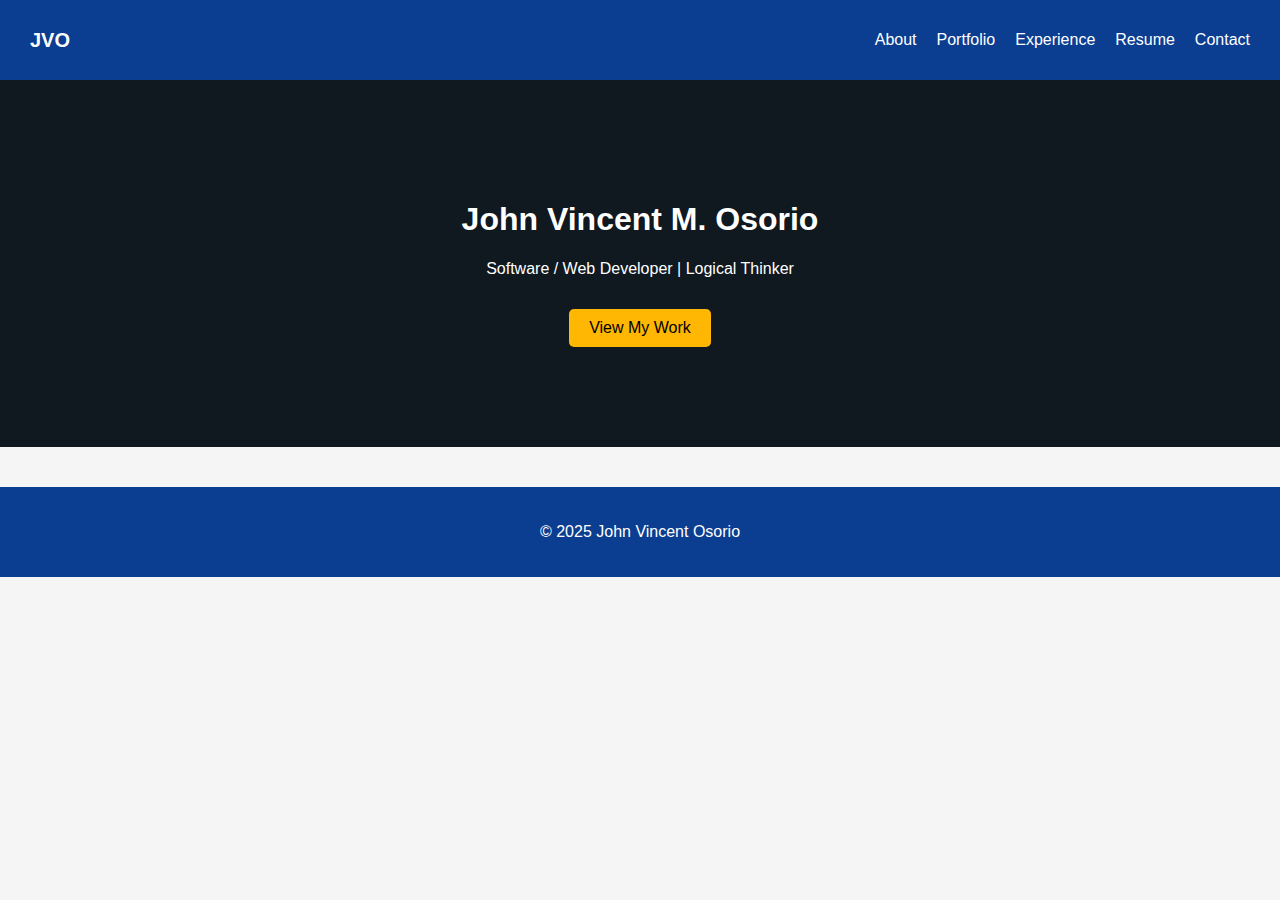
<file: index.html>
<!DOCTYPE html>
<html lang="en">
<head>
<meta charset="UTF-8">
<meta name="viewport" content="width=device-width, initial-scale=1.0">
<title>John Vincent Osorio | Home</title>
<link rel="stylesheet" href="assets/css/style.css">
</head>
<body>
<header>
  <nav>
    <a href="index.html" class="logo">JVO</a>
    <ul>
      <li><a href="about.html">About</a></li>
      <li><a href="portfolio.html">Portfolio</a></li>
      <li><a href="experience.html">Experience</a></li>
      <li><a href="resume.html">Resume</a></li>
      <li><a href="contact.html">Contact</a></li>
    </ul>
  </nav>
</header>

<section class="hero">
  <h1>John Vincent M. Osorio</h1>
  <p>Software / Web Developer | Logical Thinker</p>
  <a href="portfolio.html" class="btn">View My Work</a>
</section>

<footer>
  <p>© 2025 John Vincent Osorio</p>
</footer>
</body>
</html>
</file>
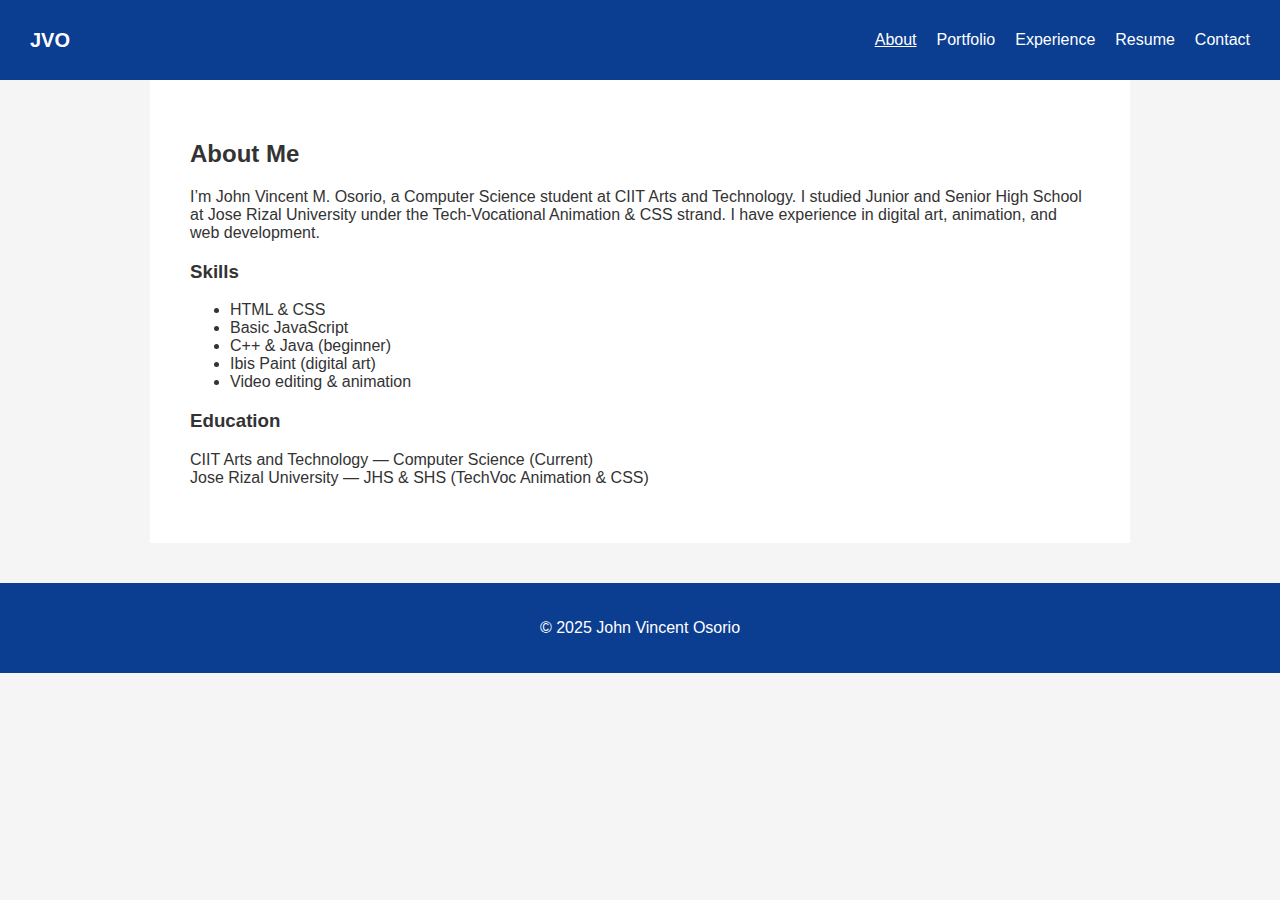
<file: about.html>
<!DOCTYPE html>
<html lang="en">
<head>
<meta charset="UTF-8">
<meta name="viewport" content="width=device-width, initial-scale=1.0">
<title>About Me</title>
<link rel="stylesheet" href="assets/css/style.css">
</head>
<body>
<header>
  <nav>
    <a href="index.html" class="logo">JVO</a>
    <ul>
      <li><a href="about.html" class="active">About</a></li>
      <li><a href="portfolio.html">Portfolio</a></li>
      <li><a href="experience.html">Experience</a></li>
      <li><a href="resume.html">Resume</a></li>
      <li><a href="contact.html">Contact</a></li>
    </ul>
  </nav>
</header>

<section class="content">
  <h2>About Me</h2>
  <p>I’m John Vincent M. Osorio, a Computer Science student at CIIT Arts and Technology. I studied Junior and Senior High School at Jose Rizal University under the Tech-Vocational Animation & CSS strand. I have experience in digital art, animation, and web development.</p>

  <h3>Skills</h3>
  <ul>
    <li>HTML & CSS</li>
    <li>Basic JavaScript</li>
    <li>C++ & Java (beginner)</li>
    <li>Ibis Paint (digital art)</li>
    <li>Video editing & animation</li>
  </ul>

  <h3>Education</h3>
  <p>CIIT Arts and Technology — Computer Science (Current)<br>
     Jose Rizal University — JHS & SHS (TechVoc Animation & CSS)</p>
</section>

<footer>
  <p>© 2025 John Vincent Osorio</p>
</footer>
</body>
</html>
</file>
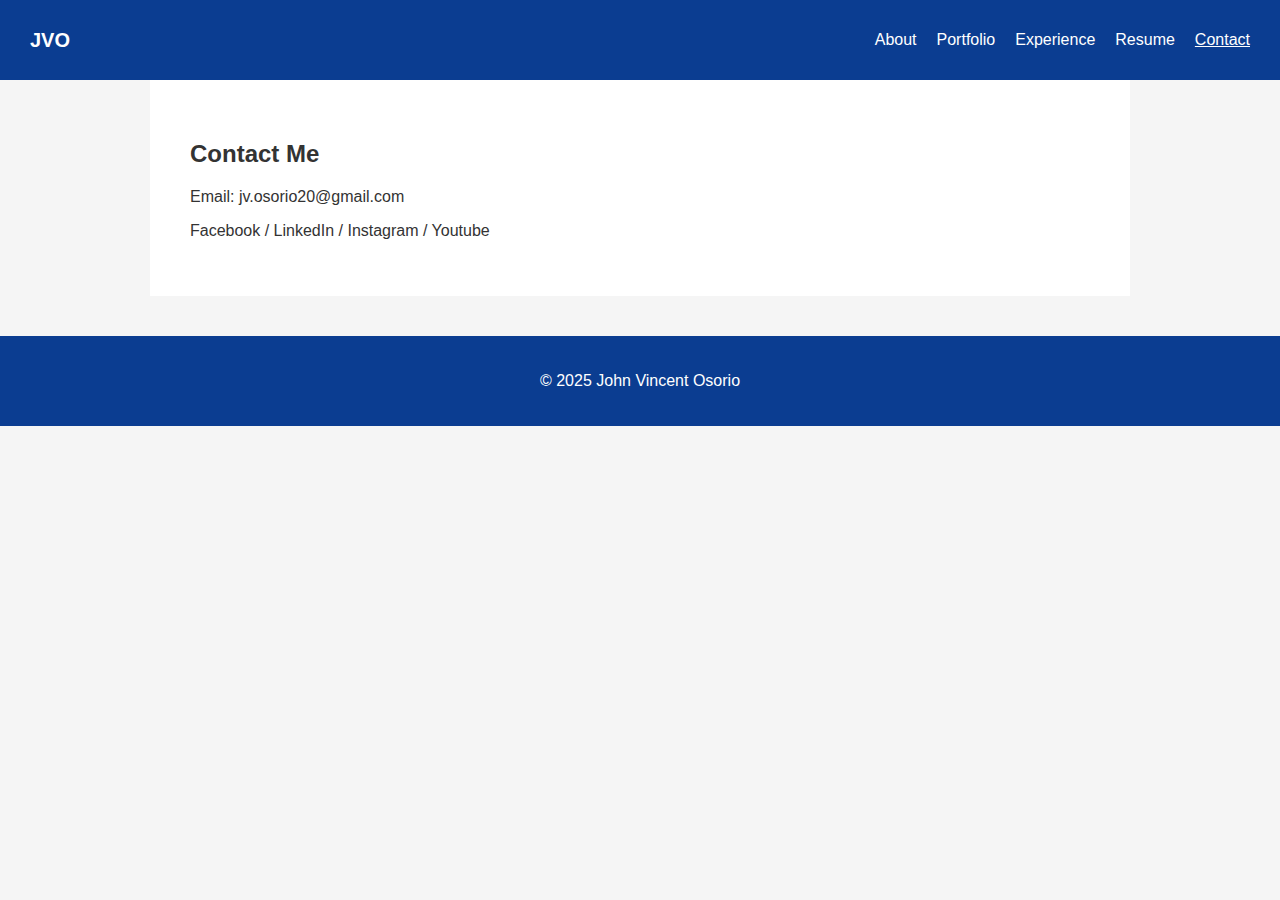
<file: contact.html>
<!DOCTYPE html>
<html lang="en">
<head>
<meta charset="UTF-8">
<meta name="viewport" content="width=device-width, initial-scale=1.0">
<title>Contact</title>
<link rel="stylesheet" href="assets/css/style.css">
</head>
<body>
<header>
  <nav>
    <a href="index.html" class="logo">JVO</a>
    <ul>
      <li><a href="about.html">About</a></li>
      <li><a href="portfolio.html">Portfolio</a></li>
      <li><a href="experience.html">Experience</a></li>
      <li><a href="resume.html">Resume</a></li>
      <li><a href="contact.html" class="active">Contact</a></li>
    </ul>
  </nav>
</header>

<section class="content">
  <h2>Contact Me</h2>
  <p>Email: jv.osorio20@gmail.com</p>
  <p>Facebook / LinkedIn / Instagram / Youtube</p>
</section>

<footer>
  <p>© 2025 John Vincent Osorio</p>
</footer>
</body>
</html>
</file>
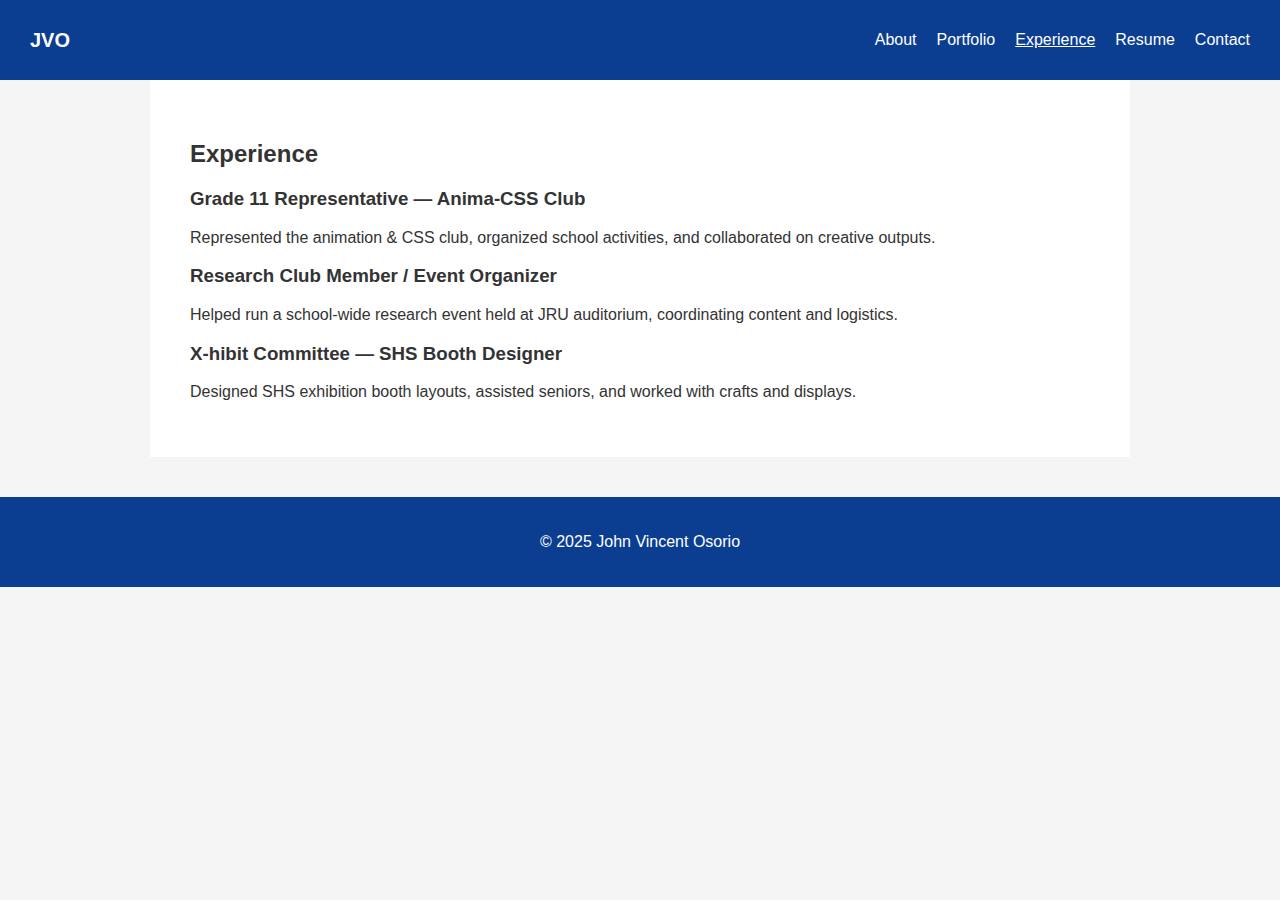
<file: experience.html>
<!DOCTYPE html>
<html lang="en">
<head>
<meta charset="UTF-8">
<meta name="viewport" content="width=device-width, initial-scale=1.0">
<title>Experience</title>
<link rel="stylesheet" href="assets/css/style.css">
</head>
<body>
<header>
  <nav>
    <a href="index.html" class="logo">JVO</a>
    <ul>
      <li><a href="about.html">About</a></li>
      <li><a href="portfolio.html">Portfolio</a></li>
      <li><a href="experience.html" class="active">Experience</a></li>
      <li><a href="resume.html">Resume</a></li>
      <li><a href="contact.html">Contact</a></li>
    </ul>
  </nav>
</header>

<section class="content">
  <h2>Experience</h2>

  <h3>Grade 11 Representative — Anima-CSS Club</h3>
  <p>Represented the animation & CSS club, organized school activities, and collaborated on creative outputs.</p>

  <h3>Research Club Member / Event Organizer</h3>
  <p>Helped run a school-wide research event held at JRU auditorium, coordinating content and logistics.</p>

  <h3>X-hibit Committee — SHS Booth Designer</h3>
  <p>Designed SHS exhibition booth layouts, assisted seniors, and worked with crafts and displays.</p>

</section>

<footer>
  <p>© 2025 John Vincent Osorio</p>
</footer>
</body>
</html>
</file>
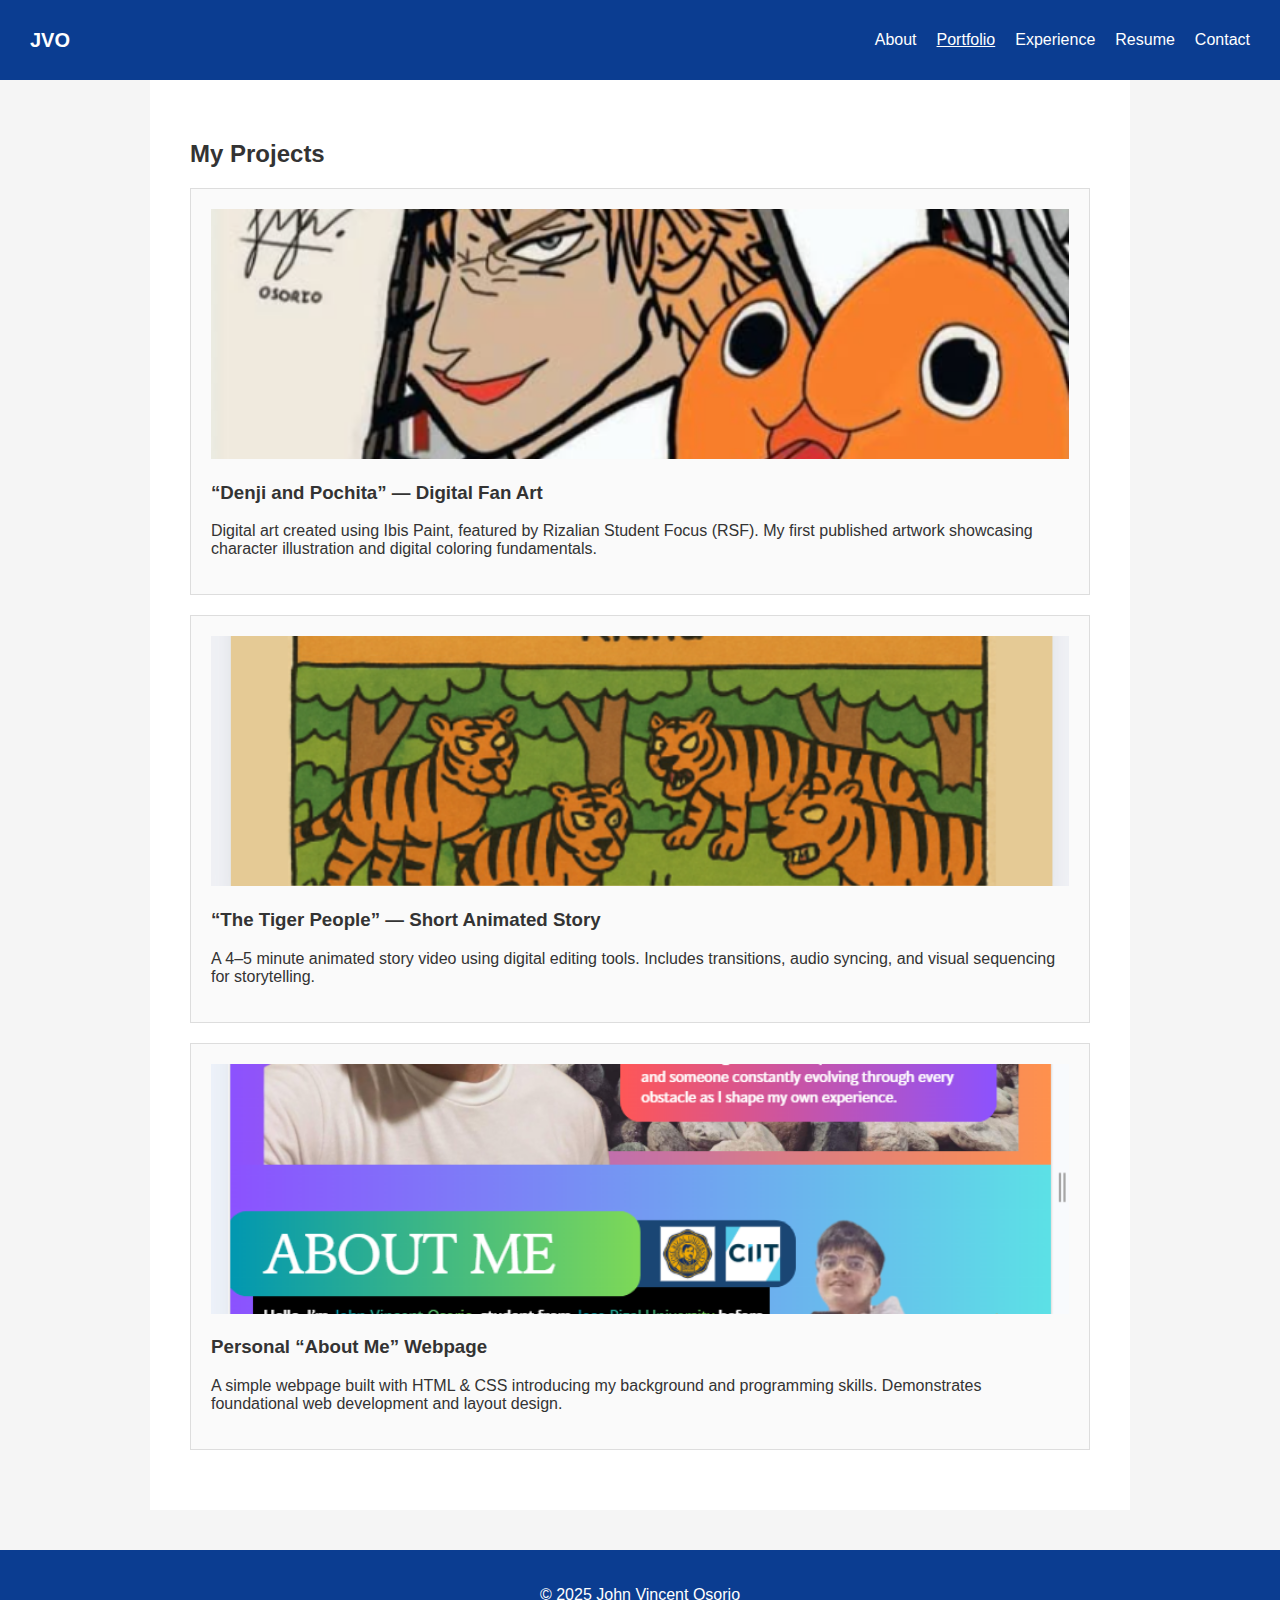
<file: portfolio.html>
<!DOCTYPE html>
<html lang="en">
<head>
<meta charset="UTF-8">
<meta name="viewport" content="width=device-width, initial-scale=1.0">
<title>Portfolio</title>
<link rel="stylesheet" href="assets/css/style.css">
</head>
<body>
<header>
  <nav>
    <a href="index.html" class="logo">JVO</a>
    <ul>
      <li><a href="about.html">About</a></li>
      <li><a href="portfolio.html" class="active">Portfolio</a></li>
      <li><a href="experience.html">Experience</a></li>
      <li><a href="resume.html">Resume</a></li>
      <li><a href="contact.html">Contact</a></li>
    </ul>
  </nav>
</header>

<section class="content">
  <h2>My Projects</h2>

  <div class="project-card">
    <img src="assets/images/project1.png" alt="Denji and Pochita Artwork">
    <h3>“Denji and Pochita” — Digital Fan Art</h3>
    <p>Digital art created using Ibis Paint, featured by Rizalian Student Focus (RSF). My first published artwork showcasing character illustration and digital coloring fundamentals.</p>
  </div>

  <div class="project-card">
    <img src="assets/images/project2.png" alt="Tiger People Animation">
    <h3>“The Tiger People” — Short Animated Story</h3>
    <p>A 4–5 minute animated story video using digital editing tools. Includes transitions, audio syncing, and visual sequencing for storytelling.</p>
  </div>

  <div class="project-card">
    <img src="assets/images/project3.png" alt="About Me Webpage">
    <h3>Personal “About Me” Webpage</h3>
    <p>A simple webpage built with HTML & CSS introducing my background and programming skills. Demonstrates foundational web development and layout design.</p>
  </div>

</section>

<footer>
  <p>© 2025 John Vincent Osorio</p>
</footer>
</body>
</html>
</file>
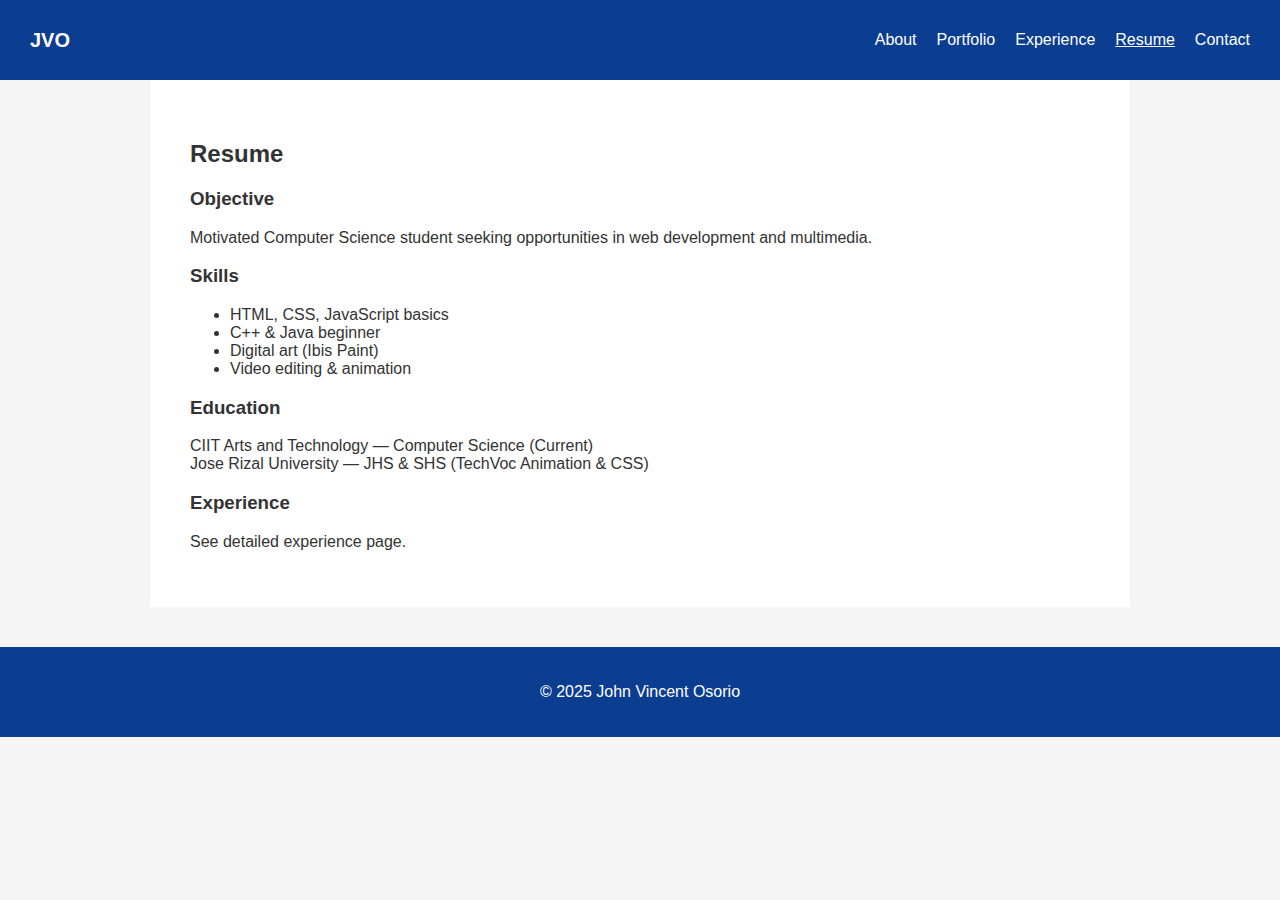
<file: resume.html>
<!DOCTYPE html>
<html lang="en">
<head>
<meta charset="UTF-8">
<meta name="viewport" content="width=device-width, initial-scale=1.0">
<title>Resume</title>
<link rel="stylesheet" href="assets/css/style.css">
</head>
<body>
<header>
  <nav>
    <a href="index.html" class="logo">JVO</a>
    <ul>
      <li><a href="about.html">About</a></li>
      <li><a href="portfolio.html">Portfolio</a></li>
      <li><a href="experience.html">Experience</a></li>
      <li><a href="resume.html" class="active">Resume</a></li>
      <li><a href="contact.html">Contact</a></li>
    </ul>
  </nav>
</header>

<section class="content">
  <h2>Resume</h2>

  <h3>Objective</h3>
  <p>Motivated Computer Science student seeking opportunities in web development and multimedia.</p>

  <h3>Skills</h3>
  <ul>
    <li>HTML, CSS, JavaScript basics</li>
    <li>C++ & Java beginner</li>
    <li>Digital art (Ibis Paint)</li>
    <li>Video editing & animation</li>
  </ul>

  <h3>Education</h3>
  <p>CIIT Arts and Technology — Computer Science (Current)<br>
     Jose Rizal University — JHS & SHS (TechVoc Animation & CSS)</p>

  <h3>Experience</h3>
  <p>See detailed experience page.</p>
</section>

<footer>
  <p>© 2025 John Vincent Osorio</p>
</footer>
</body>
</html>
</file>
<file: assets/css/style.css>
/* Basic CSS for portfolio website */

body {
  margin: 0;
  font-family: Arial, sans-serif;
  background: #f5f5f5;
  color: #333;
}

header {
  background: #0B3D91;
  padding: 15px 30px;
}

nav {
  display: flex;
  justify-content: space-between;
  align-items: center;
}

nav .logo {
  color: white;
  font-size: 20px;
  font-weight: bold;
  text-decoration: none;
}

nav ul {
  display: flex;
  gap: 20px;
  list-style: none;
}

nav ul li a {
  color: white;
  text-decoration: none;
}

nav ul li a.active {
  text-decoration: underline;
}

.hero {
  text-align: center;
  padding: 100px 20px;
  background: #101820;
  color: white;
}

.btn {
  display: inline-block;
  padding: 10px 20px;
  background: #FFB703;
  color: black;
  text-decoration: none;
  border-radius: 5px;
  margin-top: 15px;
}

.content {
  padding: 40px;
  max-width: 900px;
  margin: auto;
  background: white;
}

.project-card {
  background: #fafafa;
  padding: 20px;
  margin-bottom: 20px;
  border: 1px solid #ddd;
}

.project-card img {
  width: 100%;
  max-height: 250px;
  object-fit: cover;
}

footer {
  text-align: center;
  padding: 20px;
  background: #0B3D91;
  color: white;
  margin-top: 40px;
}
</file>
